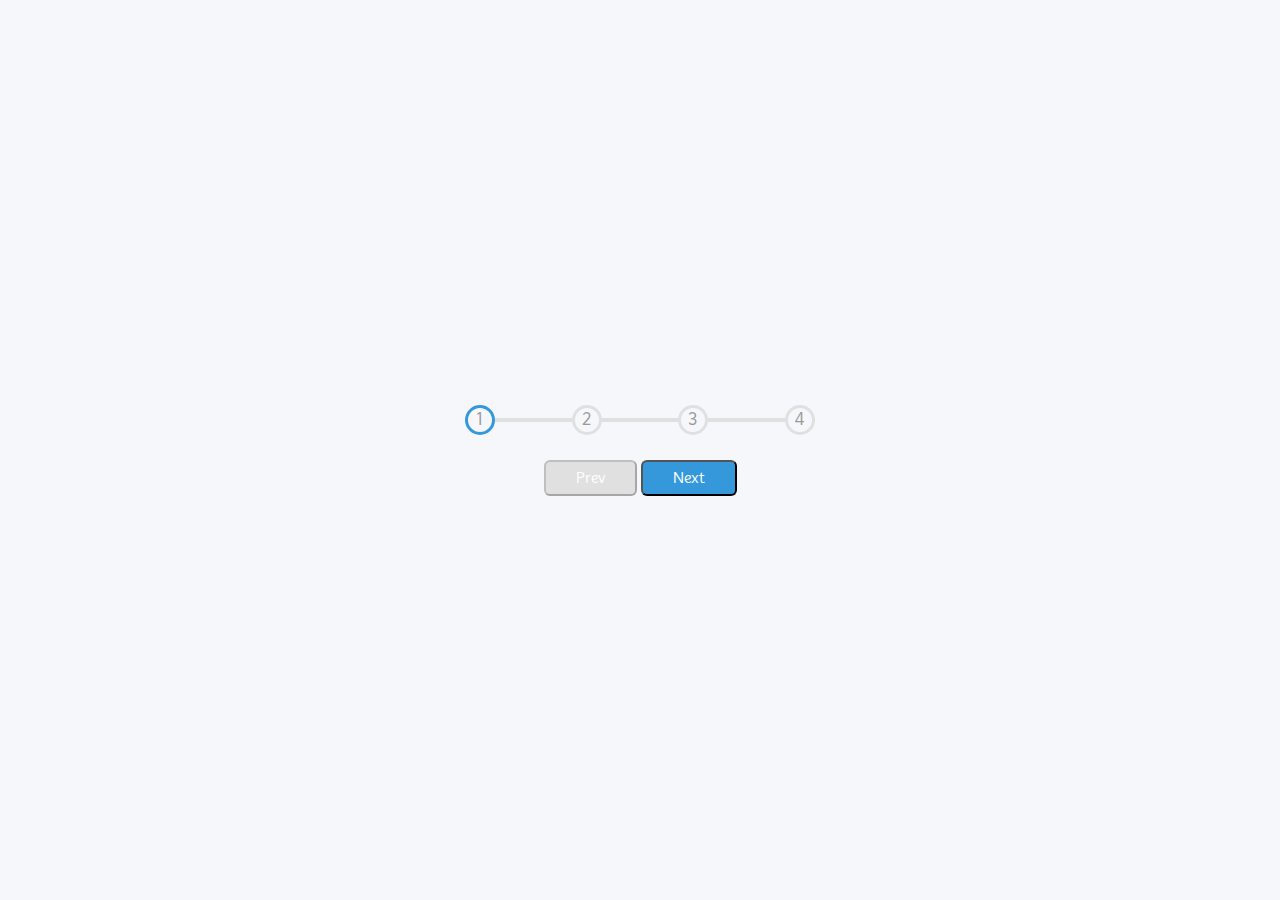
<file: progress-steps/index.html>
<!DOCTYPE html>
<html lang="en">
<head>
    <meta charset="UTF-8">
    <meta name="viewport" content="width=device-width, initial-scale=1.0">
    <link rel="stylesheet" href="style.css">
    <title>Progress Steps</title>
</head>
<body>
    <div class="container">
        <div class="progress-container">
            <div class="progress" id="progress"></div>
            <div class="circle active">1</div>
            <div class="circle">2</div>
            <div class="circle">3</div>
            <div class="circle">4</div>
        </div>
        <button id="prev" class="btn" disabled>Prev</button>
        <button id="next" class="btn" >Next</button>
    </div>
    <script src="script.js"></script>
</body>
</html>
</file>
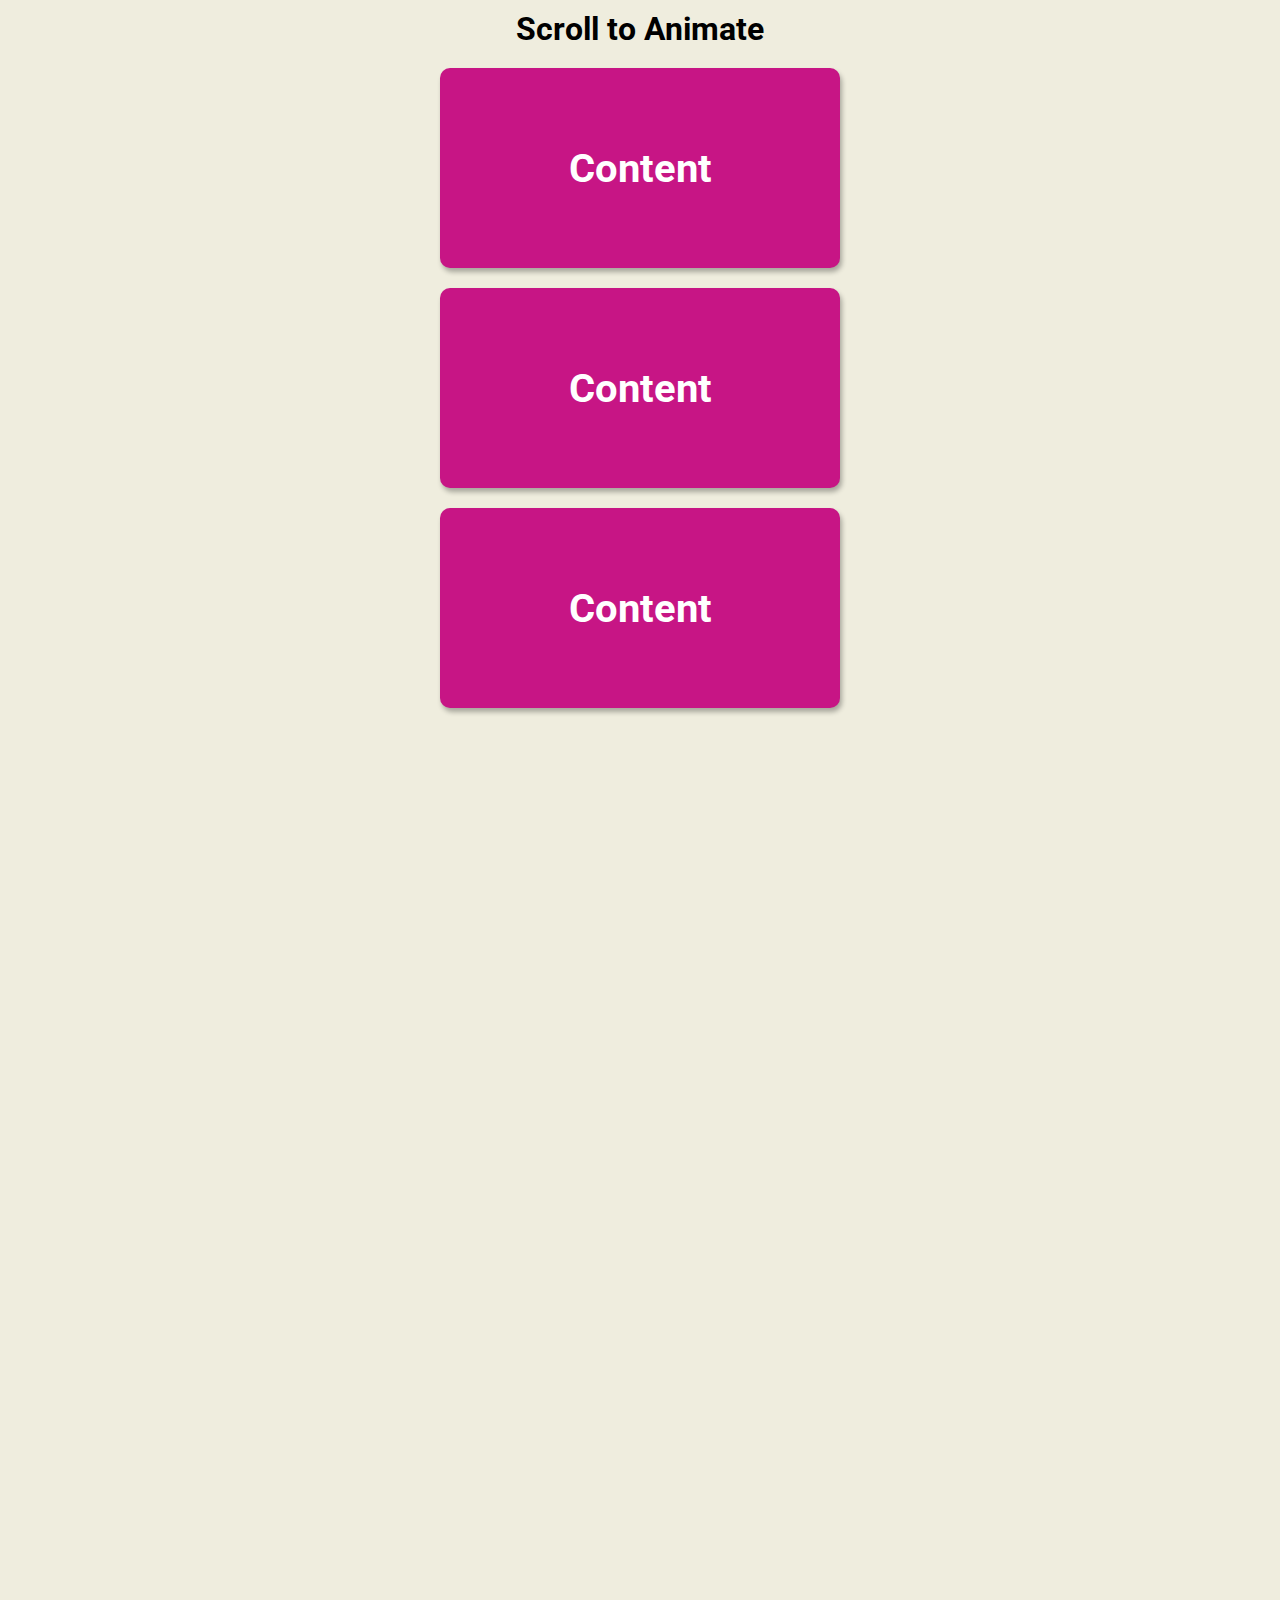
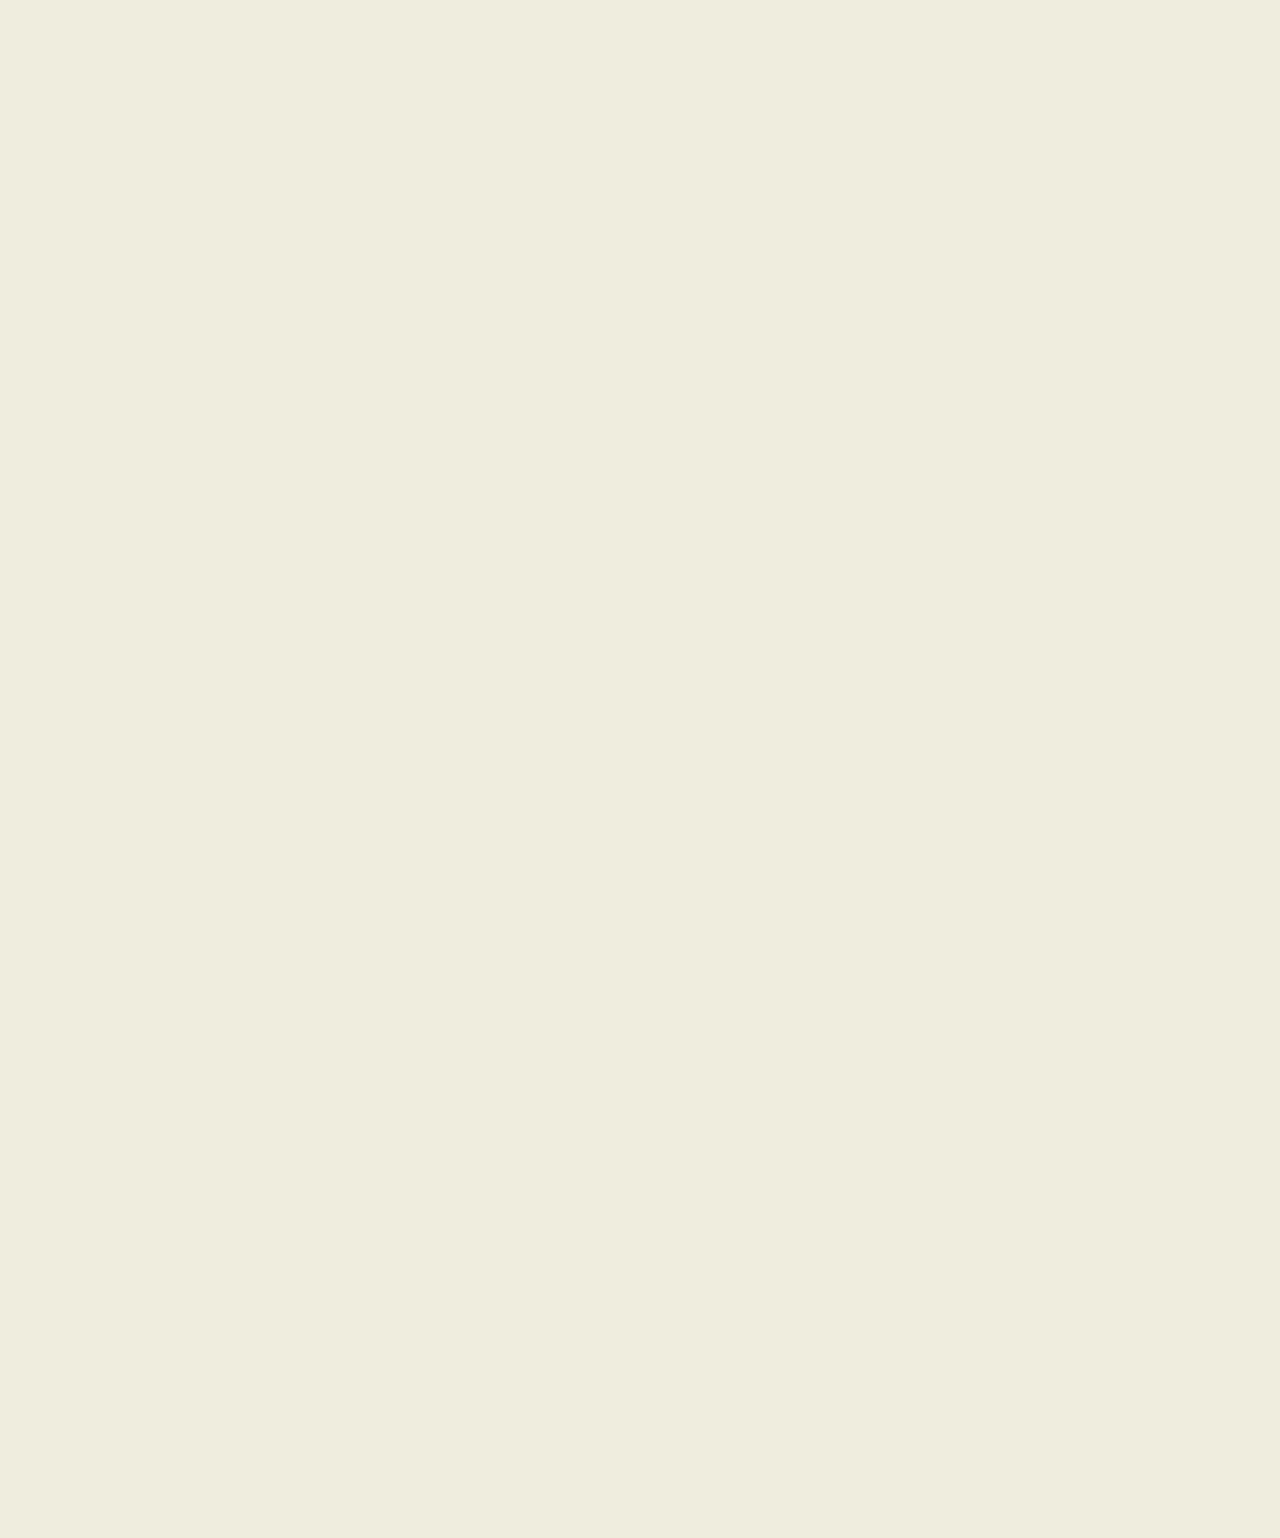
<file: scroll-to-animate/index.html>
<!DOCTYPE html>
<html lang="en">
<head>
    <meta charset="UTF-8">
    <meta name="viewport" content="width=device-width, initial-scale=1.0">
    <link rel="stylesheet" href="style.css">
    <title>Scroll Animation</title>
</head>
<body>
    <h1>Scroll to Animate</h1>
    <div class="box show"><h2>Content</h2></div>
    <div class="box"><h2>Content</h2></div>
    <div class="box"><h2>Content</h2></div>
    <div class="box"><h2>Content</h2></div>
    <div class="box"><h2>Content</h2></div>
    <div class="box"><h2>Content</h2></div>
    <div class="box"><h2>Content</h2></div>
    <div class="box"><h2>Content</h2></div>
    <div class="box"><h2>Content</h2></div>
    <div class="box"><h2>Content</h2></div>
    <div class="box"><h2>Content</h2></div>
    <div class="box"><h2>Content</h2></div>
    <div class="box"><h2>Content</h2></div>
    <div class="box"><h2>Content</h2></div>
    <script src="script.js"></script>
</body>
</html>
</file>
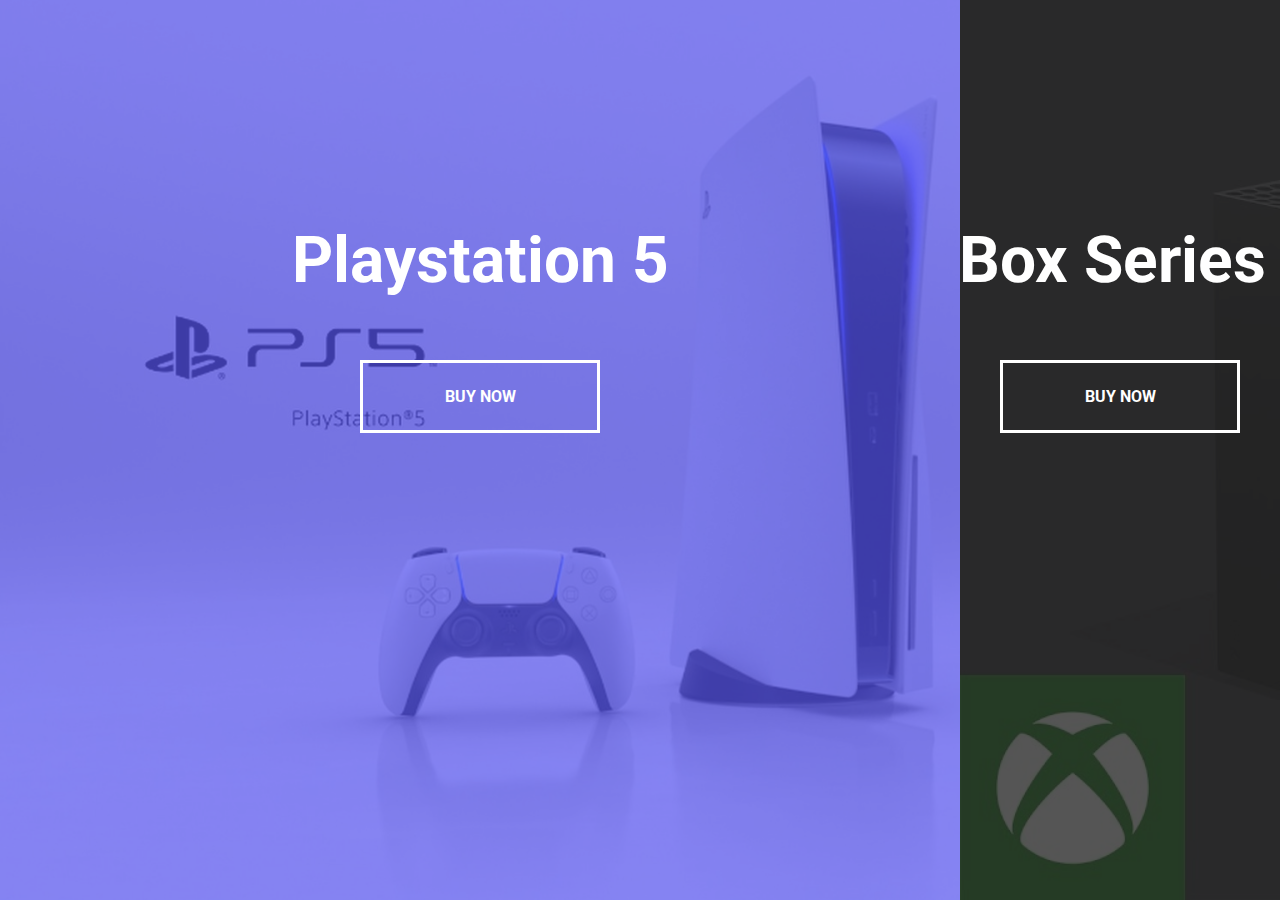
<file: split-landing-page/index.html>
<!DOCTYPE html>
<html lang="en">
  <head>
    <meta charset="UTF-8" />
    <meta name="viewport" content="width=device-width, initial-scale=1.0" />
    <link rel="stylesheet" href="style.css" />
    <title>Split Landing Page
    </title>
  </head>
  <body>
    <div class="container">
      <div class="split left">
        <h1>Playstation 5</h1>
        <a href="#" class="btn">Buy Now</a>
      </div>
      <div class="split right">
        <h1>XBox Series X</h1>
        <a href="#" class="btn">Buy Now</a>
      </div>
    </div>

    <script src="script.js"></script>
  </body>
</html>
</file>
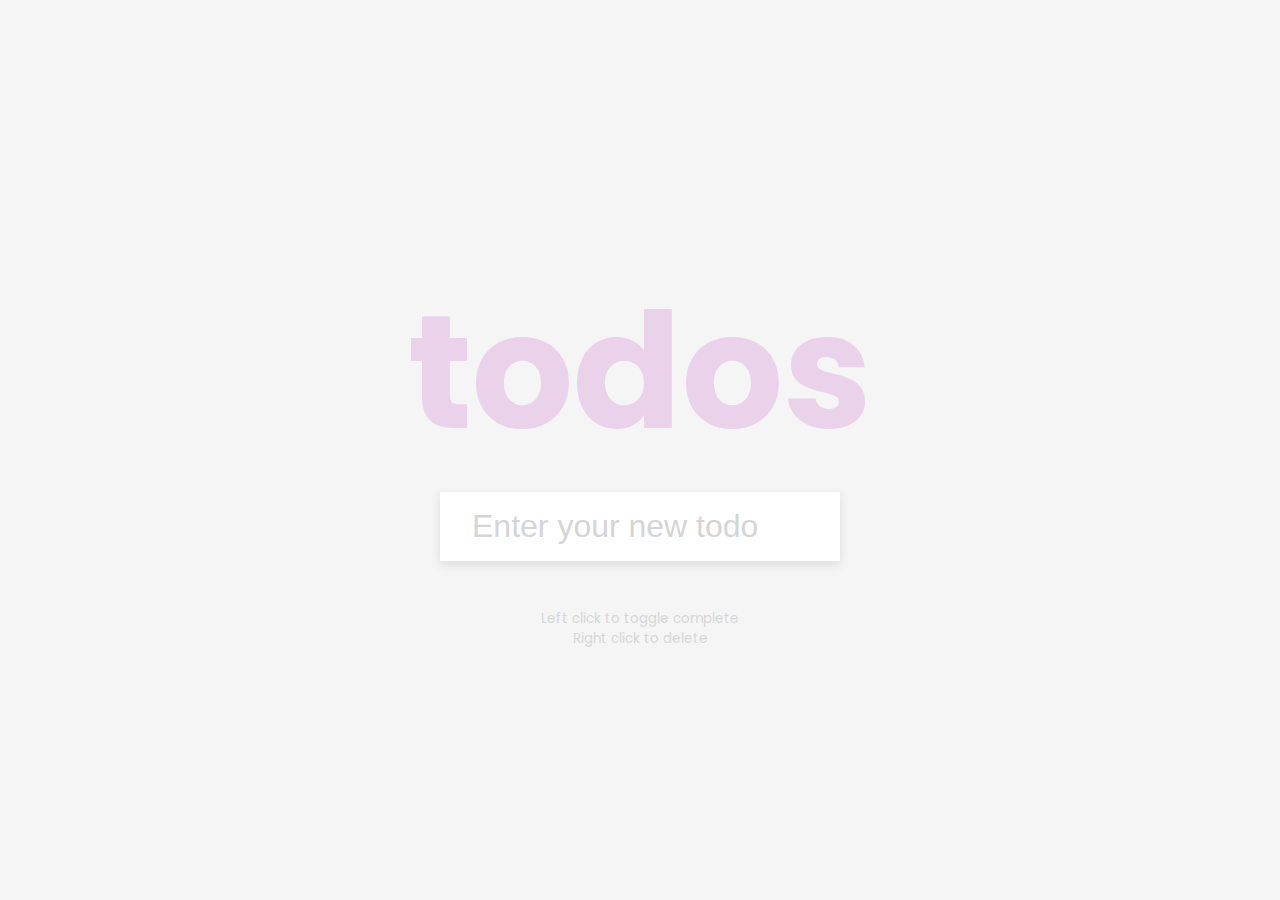
<file: todo-list/index.html>
<!DOCTYPE html>
<html lang="en">
<head>
    <meta charset="UTF-8">
    <meta name="viewport" content="width=device-width, initial-scale=1.0">
    <link rel="stylesheet" href="style.css">
    <title>ToDo List</title>
</head>
<body>
    <h1>todos</h1>
    <form id="form">
        <input type="text" class="input" id="input" placeholder="Enter your new todo" autocomplete="off">
        <ul id="todos" class="todos">
            
        </ul>
    </form>
    <small>Left click to toggle complete <br> Right click to delete</small>
    <script src="script.js"></script>
</body>
</html>
</file>
<file: progress-steps/style.css>
@import url('https://fonts.googleapis.com/css2?family=Mooli&display=swap');

:root {
    --line-fill-color: #3498db;
    --line-empty-color: #e0e0e0;
}

* {
    box-sizing: border-box;
}

body {
    font-family:'Mooli',sans-serif;
    display: flex;
    align-items: center;
    justify-content: center;
    margin: 0;
    height: 100vh;
    overflow: hidden;
    background-color: #f6f7fb;
}
.container {
    text-align: center;
}
.progress-container {
    display: flex;
    justify-content: space-between;
    max-width: 100%;
    width: 350px;
    margin-bottom: 20px;
    position: relative;
}

.progress-container::before {
    content: '';
    background-color: var(--line-empty-color);
    position: absolute;
    top: 50%;
    left: 0;
    transform: translateY(-50%);
    height: 4px;
    width: 100%;
    z-index: -1;
}

.progress {
    background-color: var(--line-fill-color);
    position: absolute;
    top: 50%;
    left: 0;
    transform: translateY(-50%);
    height: 4px;
    width: 0%;
    z-index: -1;
    transition: 0.4s ease-in;
}

.circle {
    background-color: #f6f7fb;
    color: #999;
    width: 30px;
    height: 30px;
    border-radius: 50%;
    display: flex;
    align-items: center;
    justify-content: center;
    border: 3px solid var(--line-empty-color);
}

.circle.active {
    border-color: var(--line-fill-color);    
}

.btn {
    font-family: inherit;
    padding: 8px 30px;
    color: #fff;
    background-color: var(--line-fill-color);
    border-radius: 6px;
    cursor: pointer;
    margin-top: 5px;
    font-size: 14px;
}

.btn:disabled {
    background-color: var(--line-empty-color);
    cursor: not-allowed;
}

.btn:focus {
    outline: 0;
}

.btn:active {
    transform: scale(0.98);
}
</file>
<file: scroll-to-animate/style.css>
@import url('https://fonts.googleapis.com/css2?family=Roboto');

* {
    box-sizing: border-box;
}

body {
    background-color: #efedde;
    font-family: 'Roboto','sans-serif';
    display: flex;
    flex-direction: column;
    align-items: center;
    justify-content: center;
    overflow-x: hidden;
    margin: 0;
}

h1 {
    margin: 10px;
}

.box {
    background-color: mediumvioletred;
    color: #fff;
    display: flex;
    align-items: center;
    justify-content: center;
    width: 400px;
    height: 200px;
    margin: 10px;
    border-radius: 10px;
    box-shadow: 2px 4px 5px rgba(0, 0, 0, 0.3);
    transform: translateX(400%);
    transition: transform 0.4s ease;
}

.box:nth-of-type(even) {
    transform: translateX(-400%);
}

.box.show {
    transform: translateX(0);
}


.box h2 {
    font-size: 40px;
}
</file>
<file: split-landing-page/style.css>
@import url('https://fonts.googleapis.com/css2?family=Roboto:wght@400;700&display=swap');

:root {
  --left-bg-color: rgba(87, 84, 236, 0.7);
  --right-bg-color: rgba(43, 43, 43, 0.8);
  --left-btn-hover-color: rgba(87, 84, 236, 1);
  --right-btn-hover-color: rgba(28, 122, 28, 1);
  --hover-width: 75%;
  --other-width: 25%;
  --speed: 1000ms;
}

* {
  box-sizing: border-box;
}

body {
  font-family: 'Roboto', sans-serif;
  height: 100vh;
  overflow: hidden;
  margin: 0;
}

h1 {
  font-size: 4rem;
  color: #fff;
  position: absolute;
  left: 50%;
  top: 20%;
  transform: translateX(-50%);
  white-space: nowrap;
}

.btn {
  position: absolute;
  display: flex;
  align-items: center;
  justify-content: center;
  left: 50%;
  top: 40%;
  transform: translateX(-50%);
  text-decoration: none;
  color: #fff;
  border: #fff solid 0.2rem;
  font-size: 1rem;
  font-weight: bold;
  text-transform: uppercase;
  width: 15rem;
  padding: 1.5rem;
}

.split.left .btn:hover {
  background-color: var(--left-btn-hover-color);
  border-color: var(--left-btn-hover-color);
}

.split.right .btn:hover {
  background-color: var(--right-btn-hover-color);
  border-color: var(--right-btn-hover-color);
}

.container {
  position: relative;
  width: 100%;
  height: 100%;
  background: #333;
}

.split {
  position: absolute;
  width: 50%;
  height: 100%;
  overflow: hidden;
}

.split.left {
  left: 0;
  background: url('ps.jpg');
  background-repeat: no-repeat;
  background-size: cover;
}

.split.left::before {
  content: '';
  position: absolute;
  width: 100%;
  height: 100%;
  background-color: var(--left-bg-color);
}

.split.right {
  right: 0;
  background: url('xbox.jpg');
  background-repeat: no-repeat;
  background-size: cover;
}

.split.right::before {
  content: '';
  position: absolute;
  width: 100%;
  height: 100%;
  background-color: var(--right-bg-color);
}

.split.right,
.split.left,
.split.right::before,
.split.left::before {
  transition: all var(--speed) ease-in-out;
}

.hover-left .left {
  width: var(--hover-width);
}

.hover-left .right {
  width: var(--other-width);
}

.hover-right .right {
  width: var(--hover-width);
}

.hover-right .left {
  width: var(--other-width);
}

@media (max-width: 800px) {
  h1 {
    font-size: 2rem;
    top: 30%;
  }

  .btn {
    padding: 1.2rem;
    width: 12rem;
  }
}
</file>
<file: todo-list/style.css>
@import url('https://fonts.googleapis.com/css2?family=Poppins:wght@200;400&display=swap');

* {
    padding: 0;
    margin: 0;
    box-sizing: border-box;
}

body {
    font-family:'Poppins',sans-serif;
    display: flex;
    flex-direction: column;
    align-items: center;
    justify-content: center;
    margin: 0;
    height: 100vh;
    background-color: #f5f5f5;
    color: #444;
}

h1 {
    font-size: 10rem;
    color: plum;
    text-align: center;
    opacity: 0.4;
}

form {
    box-shadow: 0 4px 10px rgba(0,0,0,0.1);
    max-width: 100%;
    width: 400px;
}
.input {
    border: none;
    font-size: 2rem;
    color: #444;
    padding: 1rem 2rem;
    display: block;
    width: 100%;
}

.input::placeholder {
    color: #d5d5d5;
}

.todos {
    background-color: #fff;
    margin: 0;
    padding: 0;
    list-style: none;
}

.todos li {
    border-top: 1px solid #e5e5e5;
    cursor: pointer;
    font-size: 1.5rem;
    padding: 1rem 2rem;
}

.todos li.completed {
    text-decoration: line-through;
    color: #d5d5d5;
}

small {
    color: #d5d5d5;
    margin-top: 3rem;
    text-align: center;
}

.input:focus {
    outline-color: plum;
}
</file>
